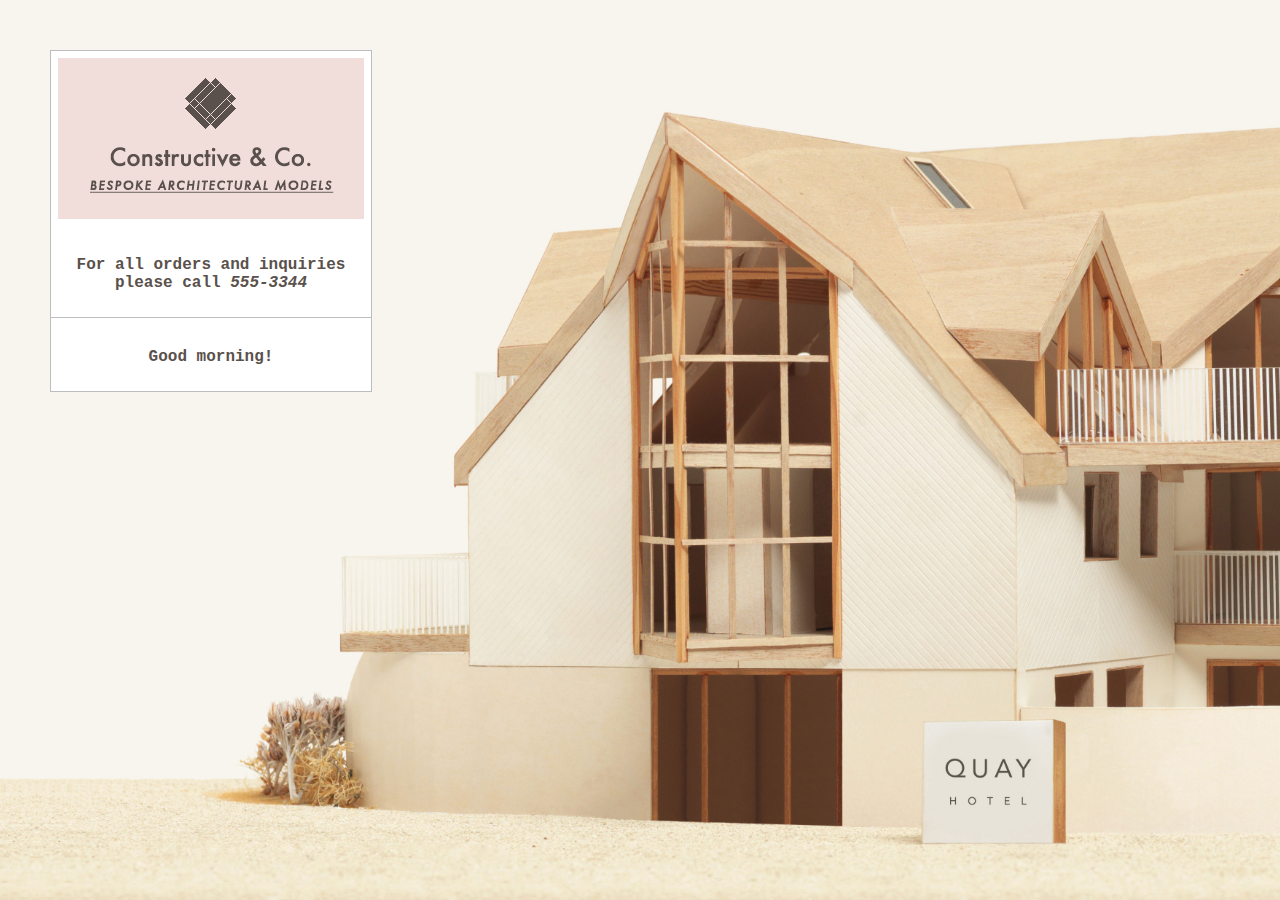
<file: class-06/demo/add-content.html>
<!DOCTYPE html>
<html>
  <head>
    <title>Constructive &amp; Co.</title>
    <link rel="stylesheet" href="css/c01.css" />
  </head>

  <body>
    <h1>Constructive &amp; Co.</h1>
    <p>For all orders and inquiries please call <em>555-3344</em></p>
    <p>
      <script src="js/add-content.js"></script>
    </p>
  </body>
</html>
</file>
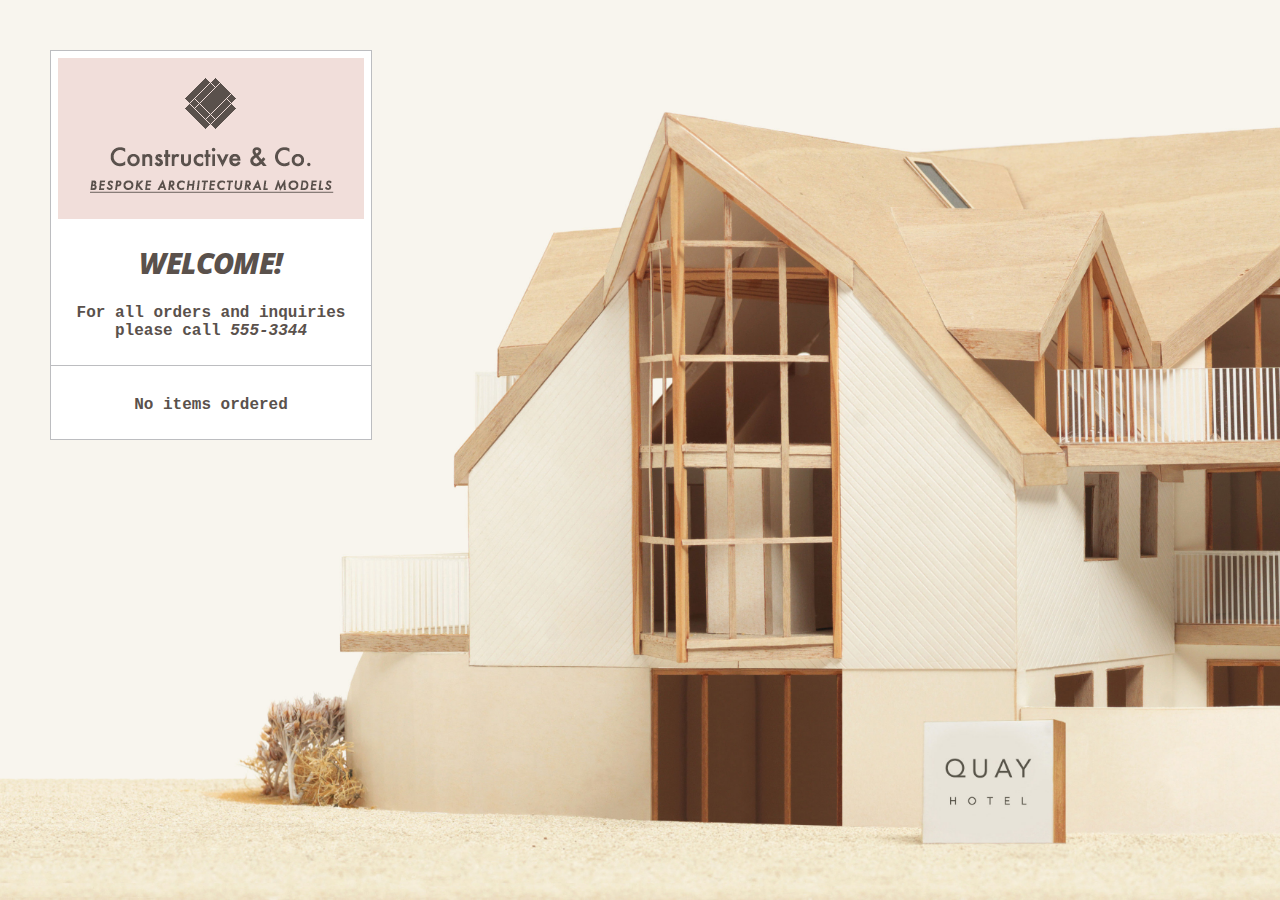
<file: class-07/demo/add-content.html>
<!DOCTYPE html>
<html>
  <head>
    <title>Constructive &amp; Co.</title>
    <link rel="stylesheet" href="css/c01.css" />
    <script src="js/add-content.js"></script>

  </head>
  <body>
    <h1>Constructive &amp; Co.</h1>
      <script> document.write(createGreeting()); </script>
    <p>For all orders and inquiries please call <em>555-3344</em></p>
    <p>
      <script> 
        document.write(showOrder()); 
      </script>
    </p>
  </body>
</html>
</file>
<file: class-06/demo/css/c01.css>
/* CSS for adding content example */

@import url(http://fonts.googleapis.com/css?family=Open+Sans:800italic);

body { 
    font-family: "Courier New", Courier, monospace;
    background: url("../images/constructive-backdrop.jpg") no-repeat center center fixed; 
    -webkit-background-size: cover;
    -moz-background-size: cover;
    -o-background-size: cover;
    background-size: cover;
    margin: 0;
    padding: 0;}

h1, h3, p {
    float: left;
    clear: left;
    width: 320px;
    background-color: #fff;
    color: #5a514c;
    text-align: center;}


h1 {
    margin: 50px 0 0 50px;
    height: 175px;
    background-image: url("../images/constructive-logo.gif");
    background-repeat: no-repeat;
    text-indent: -9999px;
    border-top: 1px solid #bcbdc0;
    border-left: 1px solid #bcbdc0;
    border-right: 1px solid #bcbdc0;}

h3 {
    margin: 0 0 0 50px;
    padding: 25px 0 0 0;
    font-family: 'Open Sans', arial, sans-serif;
    font-size: 1.8em;
    font-style: italic;
    font-weight: 800;
    line-height: 0.80em;
    letter-spacing: -0.02em;
    text-transform: uppercase;
    border-left: 1px solid #bcbdc0;
    border-right: 1px solid #bcbdc0;}

p {
    margin: 0 0 0 50px;
    padding: 30px 0 25px 0;
    font-weight: bold;
    text-align: center;
    border-right: 1px solid #bcbdc0;
    border-bottom: 1px solid #bcbdc0;
    border-left: 1px solid #bcbdc0;}

/* Border under box when you move script in the last example */
p + script + h3 {
    padding-bottom: 20px;
    border-bottom: 1px solid #bcbdc0;}

/* Fix for full-screen background image: Chrome on Android */
html{
    height:100%;
    min-height:100%;}
body{
    min-height:100%;}
</file>
<file: class-07/demo/css/c01.css>
/* CSS for adding content example */

@import url(http://fonts.googleapis.com/css?family=Open+Sans:800italic);

body { 
    font-family: "Courier New", Courier, monospace;
    background: url("../images/constructive-backdrop.jpg") no-repeat center center fixed; 
    -webkit-background-size: cover;
    -moz-background-size: cover;
    -o-background-size: cover;
    background-size: cover;
    margin: 0;
    padding: 0;}

h1, h3, p {
    float: left;
    clear: left;
    width: 320px;
    background-color: #fff;
    color: #5a514c;
    text-align: center;}


h1 {
    margin: 50px 0 0 50px;
    height: 175px;
    background-image: url("../images/constructive-logo.gif");
    background-repeat: no-repeat;
    text-indent: -9999px;
    border-top: 1px solid #bcbdc0;
    border-left: 1px solid #bcbdc0;
    border-right: 1px solid #bcbdc0;}

h3 {
    margin: 0 0 0 50px;
    padding: 25px 0 0 0;
    font-family: 'Open Sans', arial, sans-serif;
    font-size: 1.8em;
    font-style: italic;
    font-weight: 800;
    line-height: 0.80em;
    letter-spacing: -0.02em;
    text-transform: uppercase;
    border-left: 1px solid #bcbdc0;
    border-right: 1px solid #bcbdc0;}

p {
    margin: 0 0 0 50px;
    padding: 30px 0 25px 0;
    font-weight: bold;
    text-align: center;
    border-right: 1px solid #bcbdc0;
    border-bottom: 1px solid #bcbdc0;
    border-left: 1px solid #bcbdc0;}

/* Border under box when you move script in the last example */
p + script + h3 {
    padding-bottom: 20px;
    border-bottom: 1px solid #bcbdc0;}

/* Fix for full-screen background image: Chrome on Android */
html{
    height:100%;
    min-height:100%;}
body{
    min-height:100%;}
</file>
